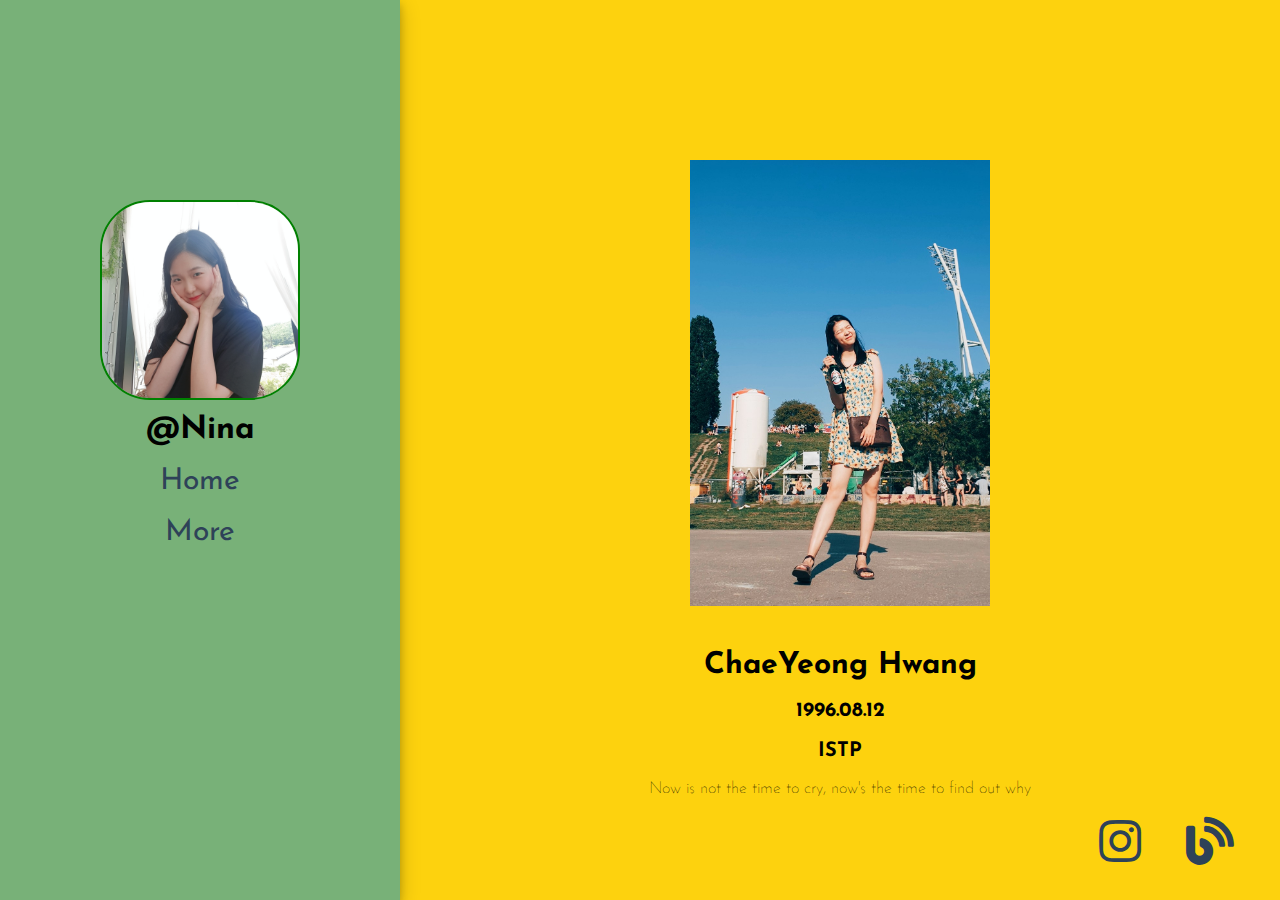
<file: index.html>
<!DOCTYPE html>
<html lang="en">
<head>
    <meta charset="UTF-8">
    <meta name="viewport" content="width=device-width, initial-scale=1.0">
    <link rel="stylesheet" type="text/css" href="style.css">
    <link
    rel="stylesheet"
    href="https://cdnjs.cloudflare.com/ajax/libs/font-awesome/5.8.2/css/all.min.css"
  />
    <title>Nina Hwang</title>
</head>
<body>
 <div class="page">
     <span class="navigation">
     <div class="nav_content">       
         <img class="profile_pic" src="img/20200721_123346_958.jpg" alt="photo of me">    

                <h1>
                 @Nina
                </h1>
        
        <ul class="nav_list">
          <a href="index.html"><li class="nav_list_content">Home</li></a>
          <a href="more.html"><li lass="nav_list_content">More</li></a> 
        </ul>
    </div>

    </span>
 
    <span class="main">
     <span class="main_content">        
        <img class="home_pic" src="img/meme.jpg" alt="main image">
        <ul class="info_list">
            <li><h2>ChaeYeong Hwang</h2></li>
            <li><h4>1996.08.12</h4></li>
            <li><h4>ISTP</h4></li>
            <li><h5>Now is not the time to cry, now's the time to find out why</h4></li>
        </ul>
     </span>
    <footer id="links">
        <span class="links_icon"><a href="https://www.instagram.com/hwang_ninaa/"><i class="fab fa-instagram fa-3x"></i></a></span>
        <span class="links_icon"><a href="https://velog.io/@hwangninaa"><i class="fas fa-blog fa-3x"></i></a></span>
    </footer>
</span>
</div>
</body>
</html>
</file>
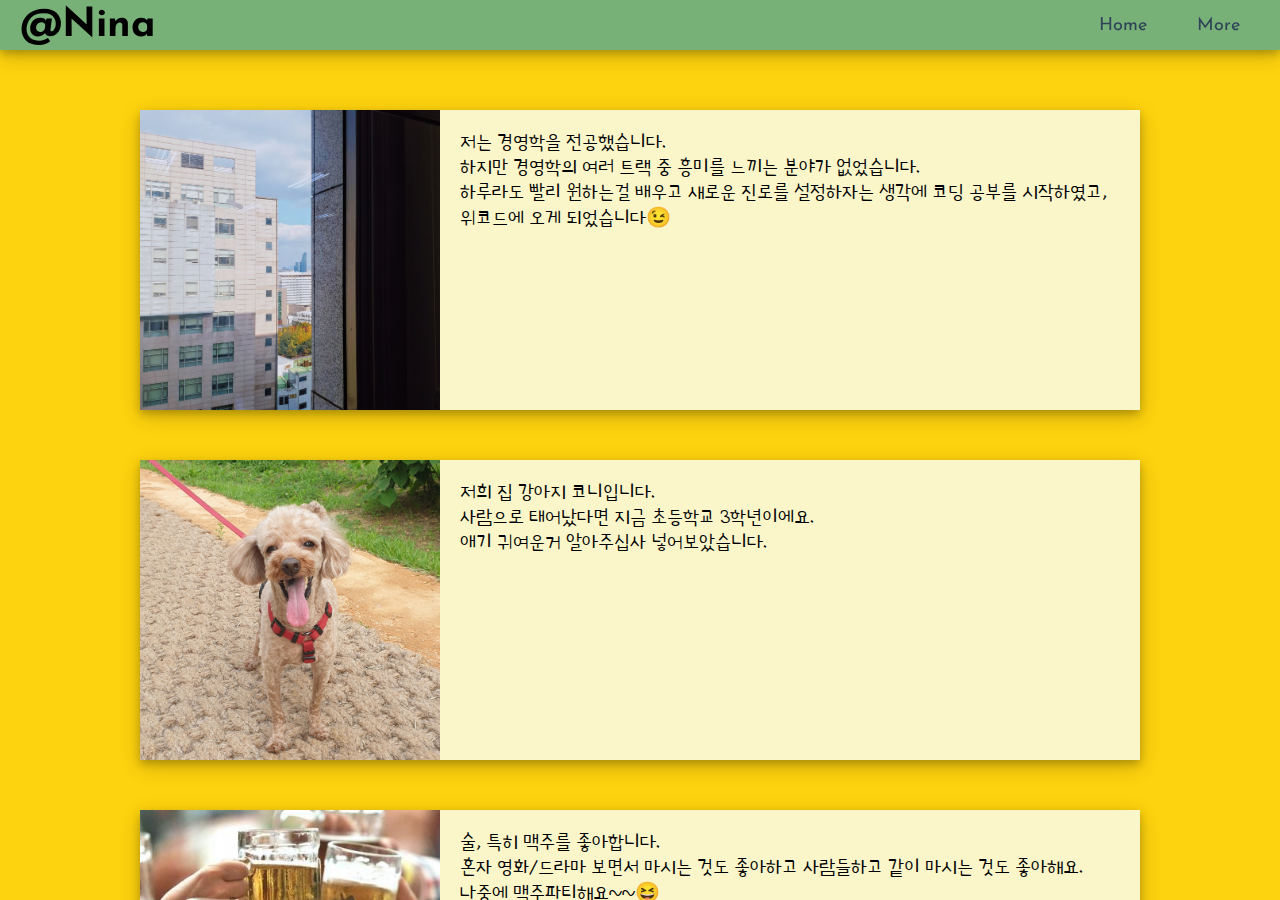
<file: more.html>
<!DOCTYPE html>
<html lang="en">
<head>
    <meta charset="UTF-8">
    <meta name="viewport" content="width=device-width, initial-scale=1.0">
    <link rel="stylesheet" type="text/css" href="more.css">
    <link
    rel="stylesheet"
    href="https://cdnjs.cloudflare.com/ajax/libs/font-awesome/5.8.2/css/all.min.css"
  />
    <title>Nina Hwang</title>
</head>
<body>
  <div class="page">
     <div class="navigation">
     <div class="nav_content">       
         <img class="profile_pic" src="img/20200721_123346_958.jpg">    

                <h1>
                 @Nina
                </h1>
        
        <ul class="nav_list">
          <a href="index.html"><li class="nav_list_content">Home</li></a>
          <a href="more.html"><li lass="nav_list_content">More</li></a> 
        </ul>
    </div>
    </div>
  <div class="main">
      <div class="hover_box">
      <span><img class="hover_image" src="img/ba.jpg"></span>
      <span class="info">저는 경영학을 전공했습니다.</br>하지만 경영학의 여러 트랙 중 흥미를 느끼는 분야가 없었습니다.</br>하루라도 빨리 원하는걸 배우고 새로운 진로를 설정하자는 생각에 코딩 공부를 시작하였고, 위코드에 오게 되었습니다😉</span>
      </div>
      <div class="hover_box">
        <span><img class="hover_image" src="img/cocony.jpg"></span>
        <span class="info">저희 집 강아지 코니입니다. </br>사람으로 태어났다면 지금 초등학교 3학년이에요. </br>애기 귀여운거 알아주십사 넣어보았습니다.</span>
      </div>
      <div class="hover_box">
        <span><img class="hover_image" src="img/beer.jpg"></span>
        <span class="info">술, 특히 맥주를 좋아합니다. </br>혼자 영화/드라마 보면서 마시는 것도 좋아하고 사람들하고 같이 마시는 것도 좋아해요. </br>나중에 맥주파티해요~~😆</span>
      </div>
      <div class="hover_box">
        <span><img class="hover_image" src="img/coding.jpg"></span>
        <span class="info">아직 프론트엔드/백엔드도 결정 못한 코린이입니다👶 </br>잘부탁드려요~~💛</span>
      </div>
  </div>
</div>
</body>
</html>
</file>
<file: style.css>
@import url('https://fonts.googleapis.com/css2?family=Josefin+Sans:wght@200;400;600&display=swap');

* {
    margin: 0px;
    padding: 0px;
    box-sizing: border-box;
    list-style: none;
    text-decoration: none;
}

a {
    color: #2e4258;
  }
  a:visited {
    color: #2e4258;
  }
  a:hover, a:active, a:focus {
    color:#c33;
  }

/* .page {
    display: flex;
    position: relative;
    margin: 0px;
  } */

.page {
    display:flex;
    position: absolute;
}

.page .navigation {
    display: inline-block;
    z-index: 10;
    position: fixed;
    background-color: rgb(120, 177, 120);
    width: 400px;
    height: 100%;
    box-shadow: 0 4px 8px 0 rgba(0, 0, 0, 0.2), 0 6px 20px 0 rgba(0, 0, 0, 0.19);
    font-family: 'Josefin Sans', sans-serif;
}

.page .navigation .nav_content{
    margin: auto;
    text-align: center;
    padding: 200px 0px;
}

.profile_pic {
    width: 200px;
    border-radius: 50px;
    margin-bottom: 10px;
    border: 2px solid green;
}


h1 {
    margin-bottom: 20px;
}

.nav_content .nav_list{
    font-size: 30px;
}

li {
    margin-bottom:20px;
}

.basic_info {
    align-content: center;
}

.page .main {
    display: inline-block;
    position:fixed;
    width: 100%;
    height:100%;
    background-color: rgb(253, 210, 14);
    padding-left: 400px;
    padding-top: 120px;
    text-align: center;
    font-family: 'Josefin Sans', sans-serif;
    overflow-y: auto;
}

.main .main_content{
    text-align: center;
}

.page .main #links{
    text-align: right;
    margin-right:  3%;
    margin-bottom: 3%;
}

.links_icon{
    margin: 20px;
}

.info_list {
    font-size: 20px;
}

.home_pic {
    width: 300px;
    margin: 40px;
}

h5 {
    font-weight: lighter;
}

@media(max-width: 1000px){
    .page .navigation{
        width: 100%;
        height: 50px;
    }

    h1{
        font-size: 40px;
        margin-top: -194px;
        margin-left: 20px;
        margin-right: 100px;
    }

    .nav_content {
        display: flex;
        justify-content: space-between;
    }

    .nav_content .nav_list{
        margin-top: -183px;
        padding-right: 40px;
        font-size: 18px;
        display: flex;
        justify-self: center;    
    }

    .nav_list_content{
        padding-right: 50px;
    }

    .profile_pic{
        display: none;
    }

    .page .main {
        padding-left: 0%;
    }

    .page .main #links{
        text-align: center;
        width: 100%;
    }
    
    .links_icon{
        margin: 20px;
    }
}
</file>
<file: more.css>
@import url('https://fonts.googleapis.com/css2?family=Poor+Story&display=swap');
@import url('https://fonts.googleapis.com/css2?family=Josefin+Sans:wght@200;400;600&display=swap');

* {
    margin: 0px;
    padding: 0px;
    box-sizing: border-box;
    list-style: none;
    text-decoration: none;
}


a {
    color: #2e4258;
  }
  a:hover, a:active, a:focus {
    color:#c33;
  }


.page .navigation {
    display: inline-block;
    z-index: 10;
    position: fixed;
    background-color: rgb(120, 177, 120);
    width: 400px;
    height: 100%;
    box-shadow: 0 4px 8px 0 rgba(0, 0, 0, 0.2), 0 6px 20px 0 rgba(0, 0, 0, 0.19);
    font-family: 'Josefin Sans', sans-serif;
}

.page .navigation .nav_content{
    margin: auto;
    text-align: center;
    padding: 200px 0px;
}


.profile_pic {
    width: 200px;
    border-radius: 50px;
    margin-bottom: 10px;
    border: 2px solid green;
}

h1 {
    margin-bottom: 20px;
}

.nav_content .nav_list{
    font-size: 30px;
}

li {
    margin-bottom:20px;
}

.page .main {
    display: inline-block;
    position:fixed;
    width: 100%;
    height: 100%;
    background-color: rgb(253, 210, 14);
    padding-left: 400px;
    padding-top: 60px;
    padding-bottom: 60px;
    overflow-y: scroll;
}


.hover_image {
    width: 300px;
}

.hover_box{
    display: flex;
    height: 300px;
    width: 1000px;
    background-color: rgb(250, 246, 202);
    margin: 0 auto;
    margin-top: 50px;
    box-shadow: 0 4px 8px 0 rgba(0, 0, 0, 0.2), 0 6px 20px 0 rgba(0, 0, 0, 0.19);
    font-size: 25px;
    font-family: 'Poor Story', cursive;
}

.info{
    margin: 30px;
}

.hover_box:hover{
    animation-name: floating;
    animation-duration: 1.8s;
    animation-iteration-count: infinite;
    animation-timing-function: ease-in-out;
    box-shadow: 0 6px 12px 0 rgba(0, 0, 0, 0.2), 0 6px 20px 0 rgba(0, 0, 0, 0.19);
}

@keyframes floating {
    from { transform: translate(0,  0px); }
    65%  { transform: translate(0, -8px); }
    to   { transform: translate(0, -0x); }    
}

@media(max-width: 1400px){
    .page .navigation{
        width: 100%;
        height: 50px;
        padding-bottom: 0px;
    }

    h1{
        font-size: 40px;
        margin-top: -194px;
        margin-left: 20px;
        margin-right: 100px;
    }

    .nav_content {
        display: flex;
        justify-content: space-between; 
        padding-bottom: 0px;
    }

    .nav_content .nav_list{
        margin-top: -183px;
        padding-right: 40px;
        font-size: 18px;
        display: flex;
        justify-self: center;    
    }

    .nav_list_content{
        padding-right: 50px;
    }

    .profile_pic{
        display: none;
    }

    .page .main{
       padding-left: 0px;
    }

    .hover_image {
        width: 300px;
    }
    
    .hover_box{
        display: flex;
        height: 300px;
        width: 1000px;
        background-color: rgb(250, 246, 202);
        margin: 0 auto;
        margin-top: 50px;
        box-shadow: 0 4px 8px 0 rgba(0, 0, 0, 0.2), 0 6px 20px 0 rgba(0, 0, 0, 0.19);
        font-size: 20px;
    }
    
    .info{
        margin: 20px;
    }


}

@media(max-width: 1200px){
    .hover_image {
        width: 200px;
    }
    
    .hover_box{
        height: 200px;
        width: 600px;
        font-size: 15px;
    }
}

@media(max-width: 700px){
    .hover_image {
        width: 120px;
    }
    
    .hover_box{
        height: 120px;
        width: 360px;
        font-size: 10px;
    }

    .info{
        margin: 12px;
    }
}
</file>
